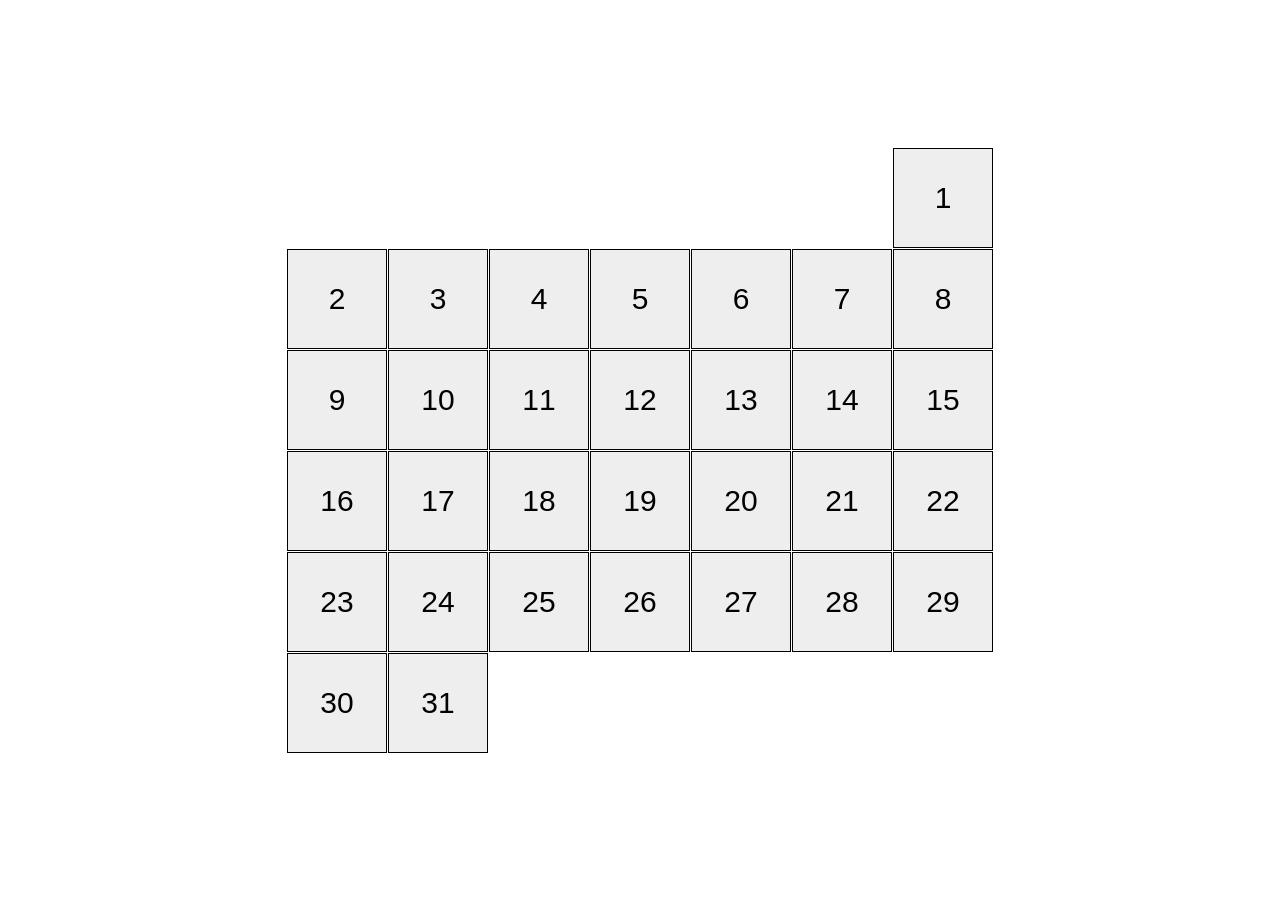
<file: index.html>
<!doctype html><html lang="en"><head><meta charset="utf-8"><meta name="viewport" content="width=device-width, initial-scale=1.0"><title>Calendar</title><link rel="stylesheet" href="layout_calendar.93917849.css"></head><body class="body"> <div class="calendar calendar--month-length-31 calendar--start-day-sun"> <div class="calendar__day"></div> <div class="calendar__day"></div> <div class="calendar__day"></div> <div class="calendar__day"></div> <div class="calendar__day"></div> <div class="calendar__day"></div> <div class="calendar__day"></div> <div class="calendar__day"></div> <div class="calendar__day"></div> <div class="calendar__day"></div> <div class="calendar__day"></div> <div class="calendar__day"></div> <div class="calendar__day"></div> <div class="calendar__day"></div> <div class="calendar__day"></div> <div class="calendar__day"></div> <div class="calendar__day"></div> <div class="calendar__day"></div> <div class="calendar__day"></div> <div class="calendar__day"></div> <div class="calendar__day"></div> <div class="calendar__day"></div> <div class="calendar__day"></div> <div class="calendar__day"></div> <div class="calendar__day"></div> <div class="calendar__day"></div> <div class="calendar__day"></div> <div class="calendar__day"></div> <div class="calendar__day"></div> <div class="calendar__day"></div> <div class="calendar__day"></div> </div> </body></html>
</file>
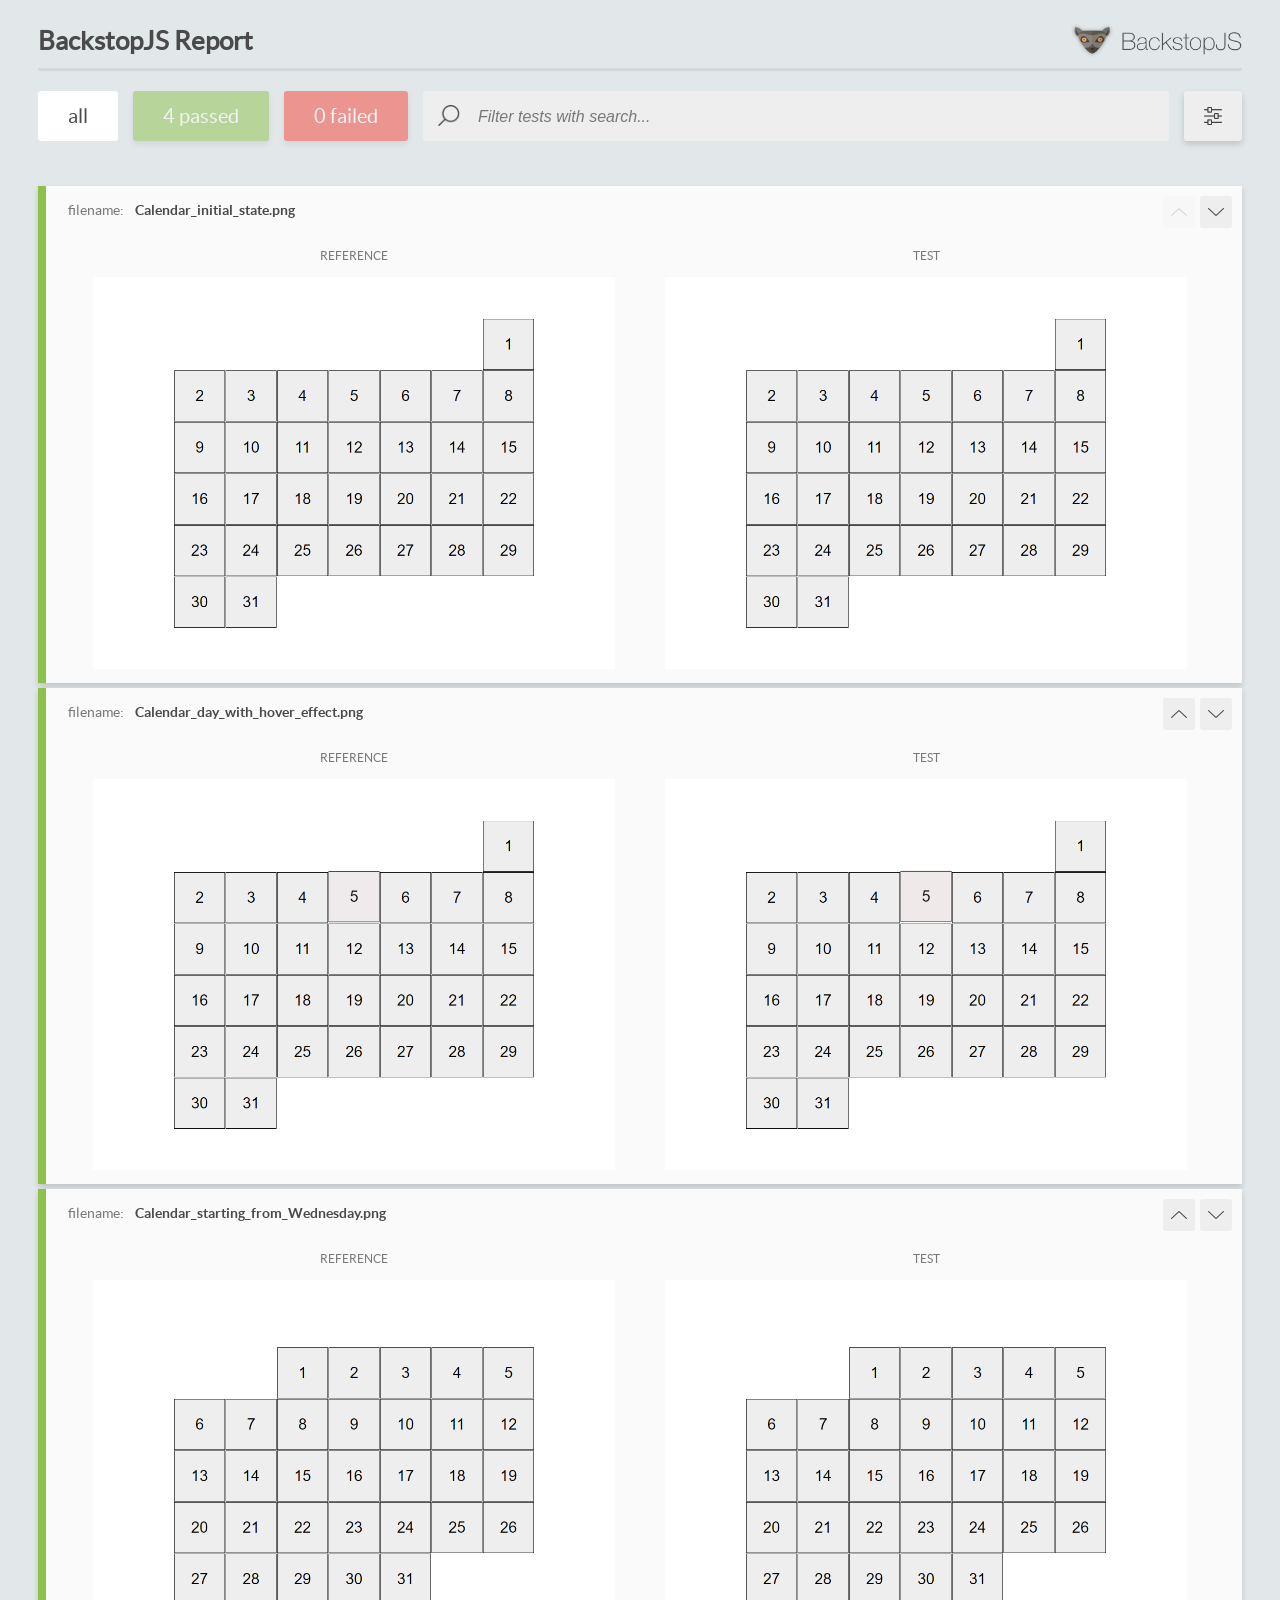
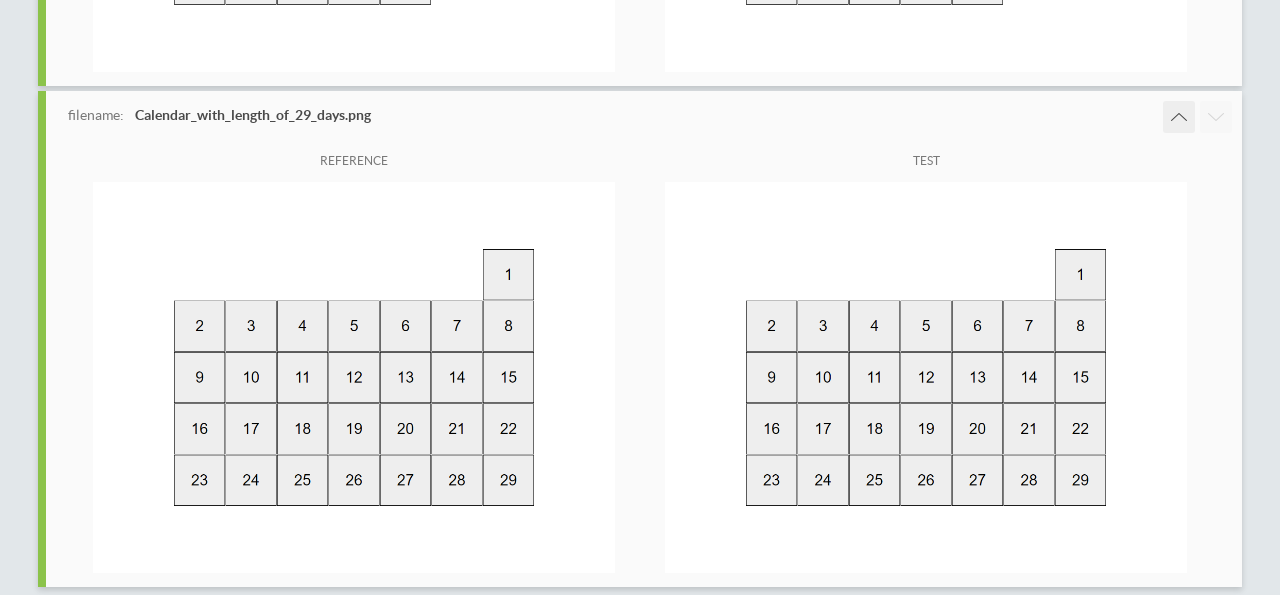
<file: report/html_report/index.html>
<!DOCTYPE html>
<html>
  <head>
    <meta charset="utf-8">
    <!-- Disable Cache -->
    <meta http-equiv="Cache-Control" content="no-cache, no-store, must-revalidate">
    <meta http-equiv="Pragma" content="no-cache">
    <meta http-equiv="Expires" content="0">

    <title>BackstopJS Report</title>

    <style>
      @font-face {
          font-family: 'latoregular';
          src: url('./assets/fonts/lato-regular-webfont.woff2') format('woff2'),
              url('./assets/fonts/lato-regular-webfont.woff') format('woff');
          font-weight: 400;
          font-style: normal;
      }
      @font-face {
          font-family: 'latobold';
          src: url('./assets/fonts/lato-bold-webfont.woff2') format('woff2'),
              url('./assets/fonts/lato-bold-webfont.woff') format('woff');
          font-weight: 700;
          font-style: normal;
      }

      .ReactModal__Body--open {
          overflow: hidden;
      }
      .ReactModal__Body--open .header {
        display: none;
      }

    </style>
  </head>
  <body style="background-color: #E2E7EA">
    <div id="root">

    </div>
    <script>
      function report (report) { // eslint-disable-line no-unused-vars
        window.tests = report;
      }
    </script>
    <script src="config.js"></script>
    <script src="index_bundle.js"></script>
  </body>
</html>
</file>
<file: layout_calendar.93917849.css>
*{box-sizing:border-box}.body{flex-direction:column;justify-content:center;align-items:center;height:100vh;margin:0;font-family:Arial,sans-serif;font-size:30px;display:flex}.calendar{counter-reset:day;flex-wrap:wrap;gap:1px;width:726px;padding:10px;display:flex}.calendar__day{cursor:pointer;background:#eee;border:1px solid #000;justify-content:center;align-items:center;width:100px;height:100px;font-size:30px;transition:transform .5s,background-color .5s;display:flex;position:relative}.calendar__day:before{content:counter(day);counter-increment:day}.calendar__day:hover{background:#ffbfcb;transform:translateY(-20px)}.calendar--month-length-28 .calendar__day:nth-child(n+29),.calendar--month-length-29 .calendar__day:nth-child(n+30),.calendar--month-length-30 .calendar__day:nth-child(n+31),.calendar--month-length-31 .calendar__day:nth-child(n+32){display:none}.calendar--start-day-mon .calendar__day:first-child{margin-left:0}.calendar--start-day-tue .calendar__day:first-child{margin-left:101px}.calendar--start-day-wed .calendar__day:first-child{margin-left:202px}.calendar--start-day-thu .calendar__day:first-child{margin-left:303px}.calendar--start-day-fri .calendar__day:first-child{margin-left:404px}.calendar--start-day-sat .calendar__day:first-child{margin-left:505px}.calendar--start-day-sun .calendar__day:first-child{margin-left:606px}
/*# sourceMappingURL=layout_calendar.93917849.css.map */
</file>
